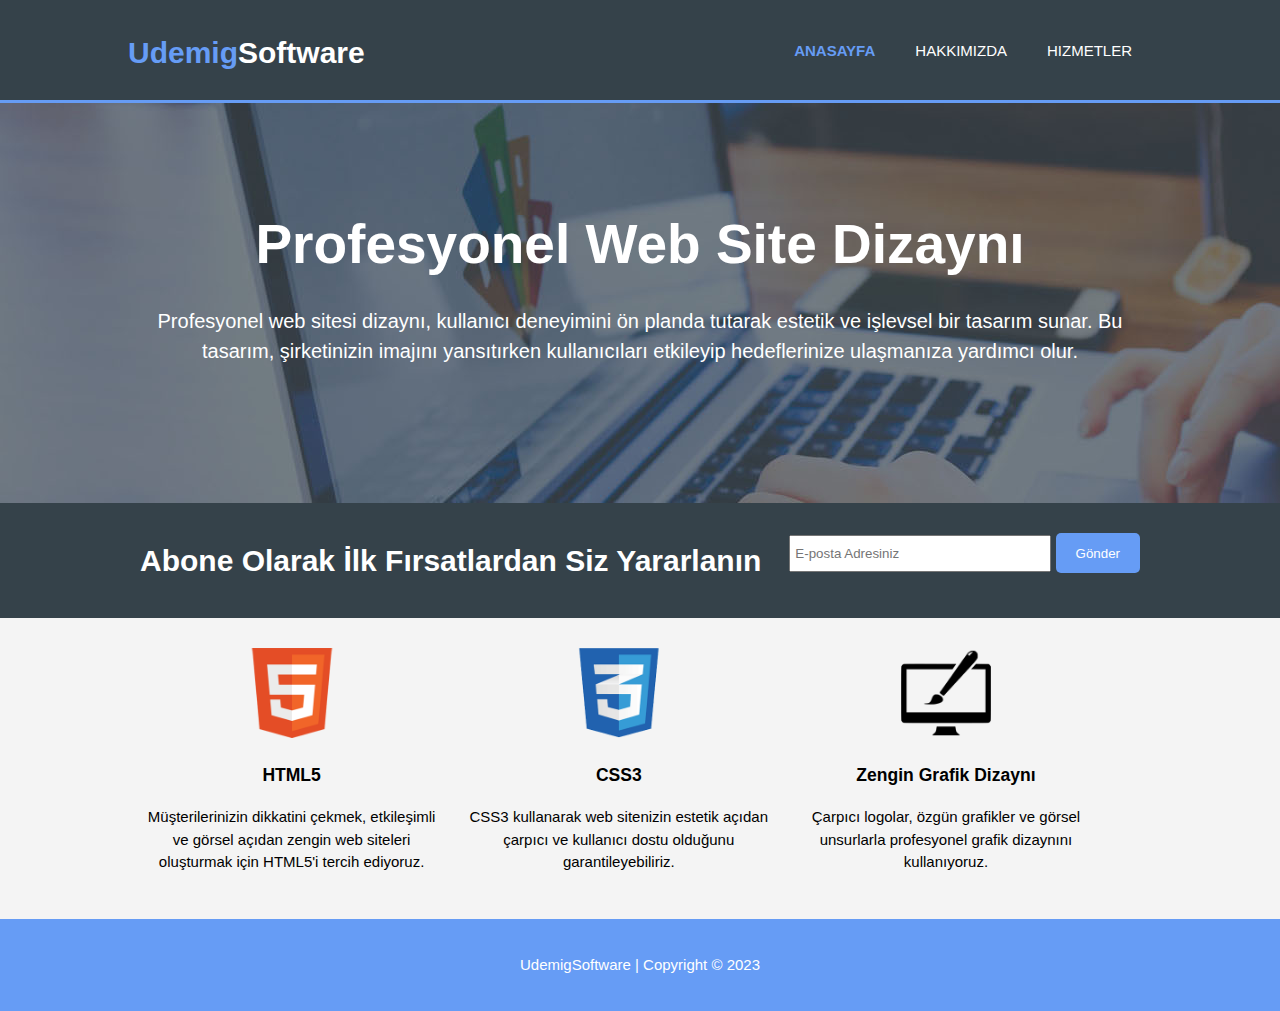
<file: index.html>
<!DOCTYPE html>
<html lang="en">

<head>
    <meta charset="UTF-8">
    <meta name="viewport" content="width=device-width, initial-scale=1.0">
    <title>Udemig Software</title>
    <link rel="shortcut icon" href="img/udemig.png" type="image">
    <link rel="stylesheet" href="style.css">
</head>

<body>
    <header>
        <div class="container">
            <div id="branding">
                <h1><span class="highlight">Udemig</span>Software</h1>
            </div>
            <nav>
                <ul>
                    <li class="current"><a href="index.html">Anasayfa</a></li>
                    <li><a href="about.html">Hakkımızda</a></li>
                    <li><a href="services.html">Hizmetler</a></li>
                </ul>
            </nav>
        </div>
    </header>

    <section id="showcase">
        <div class="container">
            <h1> Profesyonel Web Site Dizaynı</h1>
            <p>
                Profesyonel web sitesi dizaynı, kullanıcı deneyimini ön planda tutarak
                estetik ve işlevsel bir tasarım sunar. Bu tasarım, şirketinizin imajını
                yansıtırken kullanıcıları etkileyip hedeflerinize ulaşmanıza yardımcı
                olur.
            </p>
        </div>

    </section>

    <section id="newsletter">
        <div class="container">
            <h1>
                Abone Olarak İlk Fırsatlardan Siz Yararlanın
            </h1>
            <form action="">
                <input type="email" placeholder="E-posta Adresiniz">
                <button type="submit" class="button_1">Gönder</button>
            </form>
        </div>

    </section>

    <section id="boxes">
        <div class="container">
            <div class="box">
                <img src="img/html.png" alt="">
                <h3>HTML5</h3>
                <P>
                    Müşterilerinizin dikkatini çekmek,
                    etkileşimli ve görsel açıdan zengin
                    web siteleri oluşturmak için HTML5'i
                    tercih ediyoruz.
                </P>
            </div>

            <div class="box">
                <img src="img/css.png" alt="">
                <h3>CSS3</h3>
                <P>
                    CSS3 kullanarak web sitenizin estetik açıdan
                    çarpıcı ve kullanıcı dostu olduğunu garantileyebiliriz.
                </P>
            </div>

            <div class="box">
                <img src="img/brush.png" alt="">
                <h3>Zengin Grafik Dizaynı</h3>
                <P>
                    Çarpıcı logolar, özgün grafikler
                    ve görsel unsurlarla profesyonel
                    grafik dizaynını kullanıyoruz.
                </P>
            </div>

        </div>

    </section>

    <footer>
        <p>
            UdemigSoftware | Copyright © 2023
        </p>
    </footer>


</body>

</html>
</file>
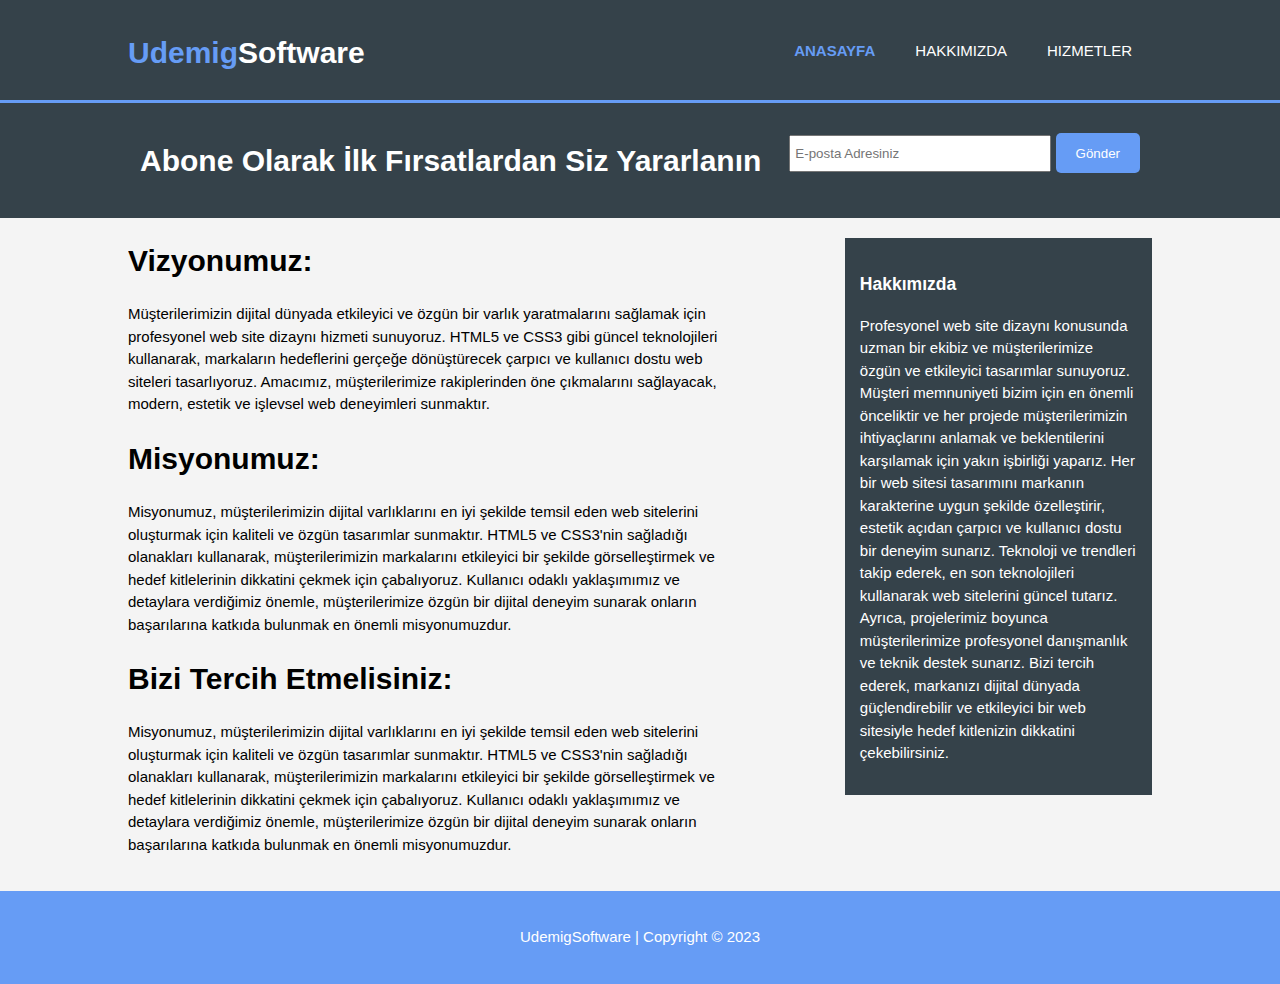
<file: about.html>
<!DOCTYPE html>
<html lang="en">

<head>
    <meta charset="UTF-8">
    <meta name="viewport" content="width=device-width, initial-scale=1.0">
    <title>Hakkımızda</title>
    <link rel="shortcut icon" href="img/udemig.png" type="image">
    <link rel="stylesheet" href="style.css">
</head>

<body>

    <header>
        <div class="container">
            <div id="branding">
                <h1><span class="highlight">Udemig</span>Software</h1>
            </div>
            <nav>
                <ul>
                    <li class="current"><a href="index.html">Anasayfa</a></li>
                    <li><a href="about.html">Hakkımızda</a></li>
                    <li><a href="services.html">Hizmetler</a></li>
                </ul>
            </nav>
        </div>
    </header>

    <section id="newsletter">
        <div class="container">
            <h1>
                Abone Olarak İlk Fırsatlardan Siz Yararlanın
            </h1>
            <form action="">
                <input type="email" placeholder="E-posta Adresiniz">
                <button type="submit" class="button_1">Gönder</button>
            </form>
        </div>

    </section>


    <section id="main">
        <div class="container">
            <article id="main-col">
                <h1>Vizyonumuz:</h1>

                <p>
                    Müşterilerimizin dijital dünyada etkileyici ve
                    özgün bir varlık yaratmalarını sağlamak için
                    profesyonel web site dizaynı hizmeti sunuyoruz.
                    HTML5 ve CSS3 gibi güncel teknolojileri kullanarak,
                    markaların hedeflerini gerçeğe dönüştürecek çarpıcı ve
                    kullanıcı dostu web siteleri tasarlıyoruz.
                    Amacımız, müşterilerimize rakiplerinden öne çıkmalarını
                    sağlayacak, modern, estetik ve işlevsel web deneyimleri
                    sunmaktır.
                </p>


                <h1>Misyonumuz:</h1>

                <p>
                    Misyonumuz, müşterilerimizin dijital varlıklarını en
                    iyi şekilde temsil eden web sitelerini oluşturmak için
                    kaliteli ve özgün tasarımlar sunmaktır. HTML5 ve
                    CSS3'nin sağladığı olanakları kullanarak,
                    müşterilerimizin markalarını etkileyici bir
                    şekilde görselleştirmek ve hedef kitlelerinin
                    dikkatini çekmek için çabalıyoruz. Kullanıcı odaklı
                    yaklaşımımız ve detaylara verdiğimiz önemle,
                    müşterilerimize özgün bir dijital deneyim sunarak
                    onların başarılarına katkıda bulunmak en önemli
                    misyonumuzdur.
                </p>


                <h1>Bizi Tercih Etmelisiniz:</h1>

                <p>
                    Misyonumuz, müşterilerimizin dijital varlıklarını en
                    iyi şekilde temsil eden web sitelerini oluşturmak
                    için kaliteli ve özgün tasarımlar sunmaktır. HTML5 ve
                    CSS3'nin sağladığı olanakları kullanarak,
                    müşterilerimizin markalarını etkileyici bir şekilde
                    görselleştirmek ve hedef kitlelerinin dikkatini
                    çekmek için çabalıyoruz. Kullanıcı odaklı
                    yaklaşımımız ve detaylara verdiğimiz önemle,
                    müşterilerimize özgün bir dijital deneyim sunarak
                    onların başarılarına katkıda bulunmak en önemli
                    misyonumuzdur.
                </p>



            </article>
            <aside id="sidebar">
                <div class="dark">
                    <h3>Hakkımızda</h3>

                    <p>
                        Profesyonel web site dizaynı konusunda uzman bir
                        ekibiz ve müşterilerimize özgün ve etkileyici
                        tasarımlar sunuyoruz. Müşteri memnuniyeti bizim
                        için en önemli önceliktir ve her projede müşterilerimizin
                        ihtiyaçlarını anlamak ve beklentilerini karşılamak için
                        yakın işbirliği yaparız. Her bir web sitesi tasarımını
                        markanın karakterine uygun şekilde özelleştirir,
                        estetik açıdan çarpıcı ve kullanıcı dostu bir deneyim
                        sunarız. Teknoloji ve trendleri takip ederek, en son
                        teknolojileri kullanarak web sitelerini güncel tutarız.
                        Ayrıca, projelerimiz boyunca müşterilerimize
                        profesyonel danışmanlık ve teknik destek sunarız.
                        Bizi tercih ederek, markanızı dijital dünyada
                        güçlendirebilir ve etkileyici bir web sitesiyle
                        hedef kitlenizin dikkatini çekebilirsiniz.
                    </p>

                </div>
            </aside>

        </div>

    </section>

    <footer>
        <p>
            UdemigSoftware | Copyright © 2023
        </p>
    </footer>






</body>

</html>
</file>
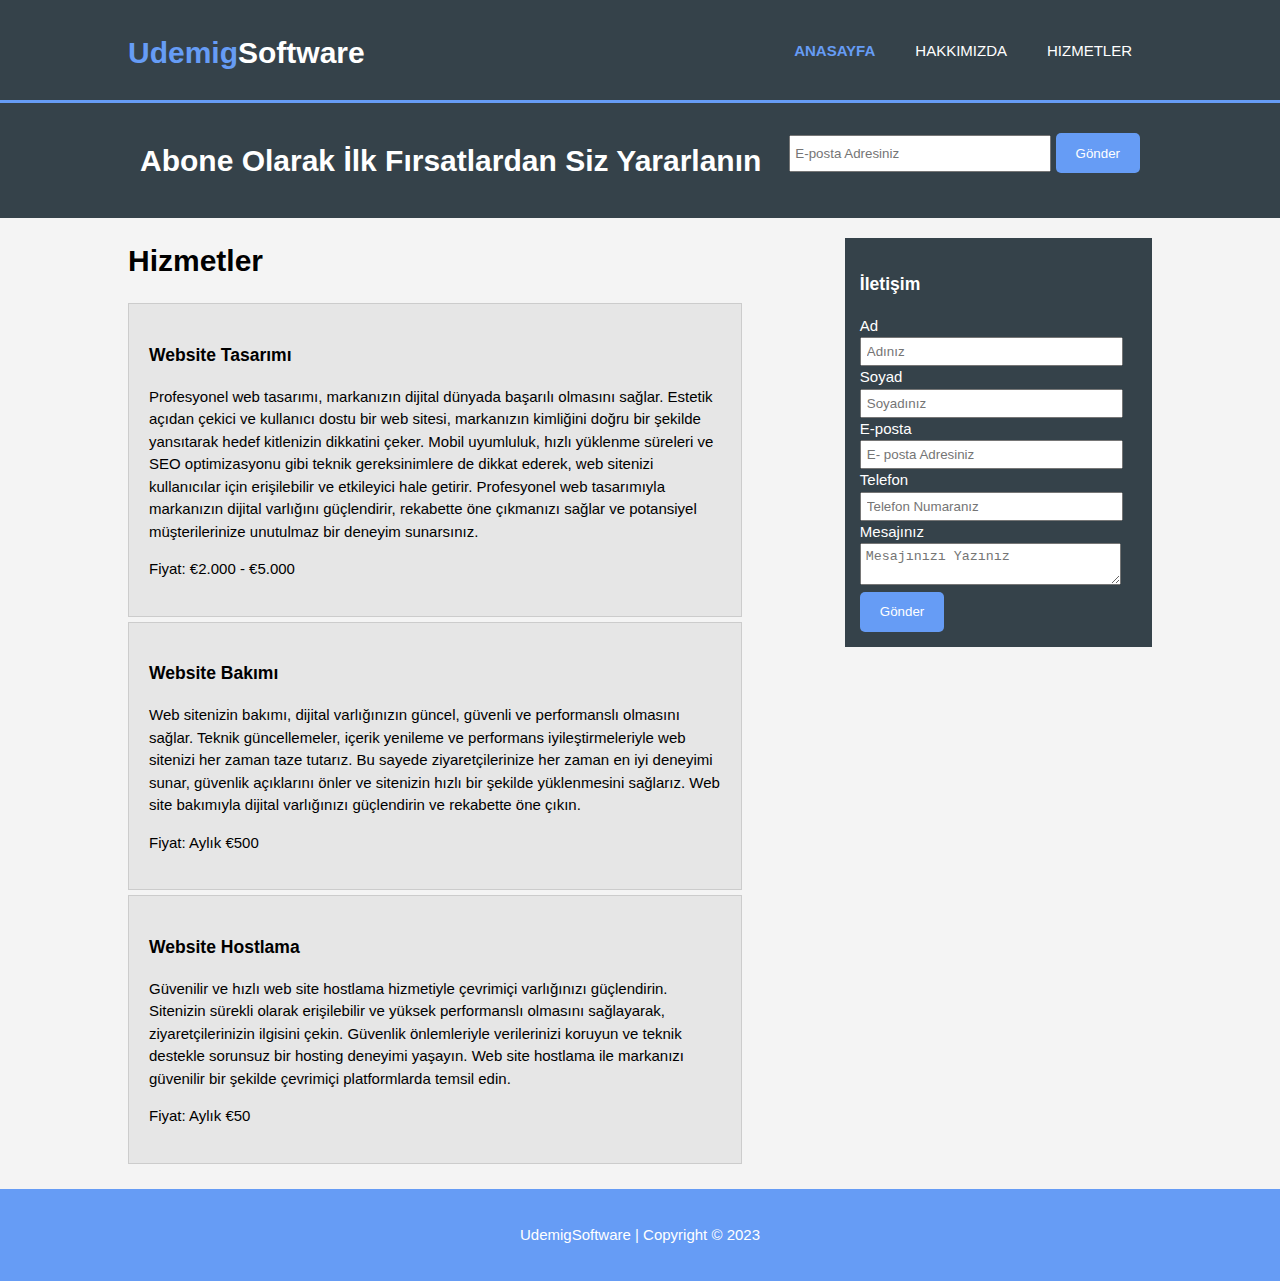
<file: services.html>
<!DOCTYPE html>
<html lang="en">

<head>
    <meta charset="UTF-8">
    <meta name="viewport" content="width=device-width, initial-scale=1.0">
    <title>Hizmetler</title>
    <link rel="shortcut icon" href="img/udemig.png" type="image">
    <link rel="stylesheet" href="style.css">
</head>

<body>

    <header>
        <div class="container">
            <div id="branding">
                <h1><span class="highlight">Udemig</span>Software</h1>
            </div>
            <nav>
                <ul>
                    <li class="current"><a href="index.html">Anasayfa</a></li>
                    <li><a href="about.html">Hakkımızda</a></li>
                    <li><a href="services.html">Hizmetler</a></li>
                </ul>
            </nav>
        </div>
    </header>



    <section id="newsletter">
        <div class="container">
            <h1>
                Abone Olarak İlk Fırsatlardan Siz Yararlanın
            </h1>
            <form action="">
                <input type="email" placeholder="E-posta Adresiniz">
                <button type="submit" class="button_1">Gönder</button>
            </form>
        </div>

    </section>

    <section id="main">
        <div class="container">
            <article id="main-col">
                <h1>Hizmetler</h1>
                <ul id="services">
                    <li>
                        <h3> Website Tasarımı</h3>
                        <p>
                            Profesyonel web tasarımı, markanızın dijital dünyada
                            başarılı olmasını sağlar. Estetik açıdan çekici ve
                            kullanıcı dostu bir web sitesi, markanızın kimliğini
                            doğru bir şekilde yansıtarak hedef kitlenizin
                            dikkatini çeker. Mobil uyumluluk, hızlı yüklenme
                            süreleri ve SEO optimizasyonu gibi teknik gereksinimlere
                            de dikkat ederek, web sitenizi kullanıcılar için
                            erişilebilir ve etkileyici hale getirir.
                            Profesyonel web tasarımıyla markanızın dijital
                            varlığını güçlendirir, rekabette öne çıkmanızı
                            sağlar ve potansiyel müşterilerinize unutulmaz
                            bir deneyim sunarsınız.
                        </p>
                        <p>
                            Fiyat: €2.000 - €5.000
                        </p>
                    </li>



                    <li>
                        <h3> Website Bakımı</h3>
                        <p>
                            Web sitenizin bakımı, dijital varlığınızın güncel,
                            güvenli ve performanslı olmasını sağlar.
                            Teknik güncellemeler, içerik yenileme ve
                            performans iyileştirmeleriyle web sitenizi her
                            zaman taze tutarız. Bu sayede ziyaretçilerinize
                            her zaman en iyi deneyimi sunar, güvenlik
                            açıklarını önler ve sitenizin hızlı bir şekilde
                            yüklenmesini sağlarız. Web site bakımıyla dijital
                            varlığınızı güçlendirin ve rekabette öne çıkın.
                        </p>
                        <p>
                            Fiyat: Aylık €500
                        </p>
                    </li>

                    <li>
                        <h3> Website Hostlama</h3>
                        <p>
                            Güvenilir ve hızlı web site hostlama hizmetiyle
                            çevrimiçi varlığınızı güçlendirin. Sitenizin
                            sürekli olarak erişilebilir ve yüksek
                            performanslı olmasını sağlayarak, ziyaretçilerinizin
                            ilgisini çekin. Güvenlik önlemleriyle verilerinizi
                            koruyun ve teknik destekle sorunsuz bir hosting
                            deneyimi yaşayın. Web site hostlama ile markanızı
                            güvenilir bir şekilde çevrimiçi platformlarda temsil
                            edin.
                        </p>
                        <p>
                            Fiyat: Aylık €50
                        </p>
                    </li>
                </ul>
            </article>

            <aside id="sidebar">
                <div class="dark">
                    <h3> İletişim </h3>
                    <form action="" class="quote">
                        <div>
                            <lable for=""> Ad </lable><br>
                            <input type="text" placeholder="Adınız" required>
                        </div>

                        <div>
                            <lable for=""> Soyad </lable><br>
                            <input type="text" placeholder="Soyadınız" required>
                        </div>

                        <div>
                            <lable for=""> E-posta </lable><br>
                            <input type="text" placeholder="E- posta Adresiniz" required>
                        </div>

                        <div>
                            <lable for=""> Telefon </lable><br>
                            <input type="text" placeholder="Telefon Numaranız" required>
                        </div>

                        <div>
                            <lable for=""> Mesajınız </lable><br>
                            <textarea type="text" placeholder="Mesajınızı Yazınız" required></textarea>
                        </div>
                        <button type="submit" class="button_1">Gönder</button>
                    </form>

                </div>

            </aside>
        </div>

    </section>
    <footer>
        <p>
            UdemigSoftware | Copyright © 2023
        </p>
    </footer>


</body>

</html>
</file>
<file: style.css>
:root{
    --maincolor:#669CF5;
    --background:#35424A
}


Body{
    font-size: 15px;
    font-family: Arial, Helvetica, sans-serif;
    line-height:1.5 ;
    padding: 0;
    margin: 0;
    background-color: #F4F4F4;

}

.container{
    width: 80%;
    margin: auto;
    overflow: hidden;
}

ul{
    margin: 0;
    padding: 0;
}

header{
    background-color:var(--background);
    color: white;
    min-height: 70px;
    padding-top: 30px;
    border-bottom: var(--maincolor) 3px solid;
}

header a{
    color: #fff;
    text-decoration: none;
    text-transform: uppercase;
    
}

header ul{
    list-style: none;
}

header li{
    float: left;
    display: inline;
    padding: 0 20px;
  

}

header #branding{
    float: left;
 
}

header #branding h1{
    margin: 0;
}

header nav{
  float: right;
  margin-top: 10px;  
}

header .highlight , header .current a{
    color: var(--maincolor);
    font-weight: bold;
}

#showcase{
 background: url(img/showcase.jpg) no-repeat 0 -400px;
 min-height: 400px;  
 text-align: center;
 color: #fff; 

}

#showcase h1{
    font-size: 55px;
    margin-top: 100px;
    margin-bottom:  10px;
}

#showcase p{
    font-size: 20px;
}

#newsletter{
    background: var(--background);
    color: #fff;
    padding: 15px;
}

#newsletter h1{
    float: left;
}

#newsletter form{
    float: right;
    margin-top: 15px;
}

#newsletter input{
    height: 25px;
    width: 250px;
    padding: 4px;
}

.button_1{
    height: 40px;
    background: var(--maincolor);
    border: 0;
    border-radius: 5px;
    color: #fff;
    padding: 0 20px;
}

#boxes{
    margin-top: 20px;

}

#boxes .box{
    float:left;
    width: 30%;
    padding: 10px;
    text-align: center;
}

#boxes .box img{
    width: 90px;
}

footer{
    background: var(--maincolor);
    padding: 20px;
    margin-top: 20px;
    color:#fff;
    text-align: center;
}

.dark{
    background-color: var(--background);
    padding: 15px;
    color: #fff;
    margin-top: 10px;
    margin-bottom: 10px;
}

aside#sidebar{
    float: right;
    width: 30%;
    margin-top: 10px;
}

article#main-col{
    float: left;
    width: 60%;
}

aside#sidebar .quote input, aside#sidebar .quote textarea{
    width: 90%;
    padding: 5px;
}


ul#services li{
    background-color: #E6E6E6;
    border: #ccc solid 1px;
    list-style: none;
    padding: 20px;
    margin-bottom: 5px;
}

@media(max-width 768px){
    header #branding,
    header nav,
    header nav li,
    #newsletter h1,
    #newsletter form,
    #boxes .box,
    article#main-col,
    aside#sidebar{
        text-align: center;
        width: 100%;
        float: none;

    }


}
</file>
